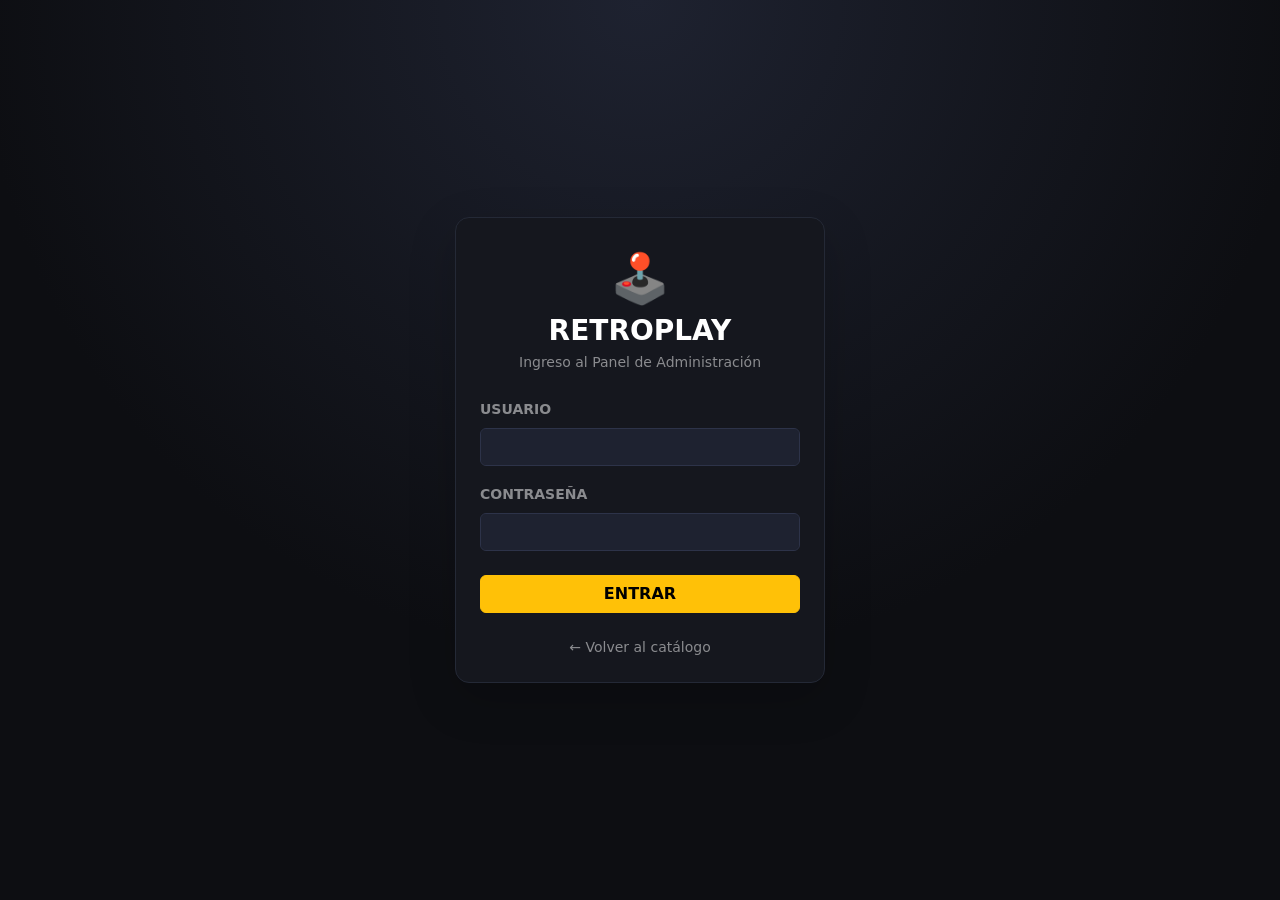
<file: views/login.html>
<!DOCTYPE html>
<html lang="es">

<head>
    <meta charset="UTF-8">
    <meta name="viewport" content="width=device-width, initial-scale=1.0">
    <title>RetroPlay — Login</title>
    <link href="https://cdn.jsdelivr.net/npm/bootstrap@5.3.0/dist/css/bootstrap.min.css" rel="stylesheet">

    <style>
        body {
            background: radial-gradient(circle at top, #1e2230, #0d0e12 60%);
            min-height: 100vh;
            font-family: system-ui, -apple-system, sans-serif;
        }

        .login-card {
            width: 370px;
            background-color: #15171e;
            border: 1px solid #242936;
            border-radius: 14px;
        }

        .form-control {
            background-color: #1e2230;
            border: 1px solid #2d3349;
            color: #ffffff;
        }

        .form-control:focus {
            background-color: #1e2230;
            color: #ffffff;
            border-color: #ffc107;
            box-shadow: none;
        }

        .brand-icon {
            font-size: 3rem;
        }
    </style>
</head>

<body class="d-flex align-items-center justify-content-center" data-bs-theme="dark">

    <main class="card login-card p-4 shadow-lg">
        <div class="text-center mb-4">
            <div class="brand-icon">🕹️</div>
            <h3 class="fw-bold text-white mb-1">RETROPLAY</h3>
            <p class="text-white-50 small mb-0">Ingreso al Panel de Administración</p>
        </div>

        <div id="alert-error" class="alert alert-danger d-none py-2 small text-center"></div>

        <form id="login-form">
            <div class="mb-3">
                <label for="username" class="form-label text-white-50 fw-bold small">USUARIO</label>
                <input type="text" id="username" class="form-control" autocomplete="username" required>
            </div>

            <div class="mb-4">
                <label for="password" class="form-label text-white-50 fw-bold small">CONTRASEÑA</label>
                <input type="password" id="password" class="form-control" autocomplete="current-password" required>
            </div>

            <button type="submit" class="btn btn-warning w-100 fw-bold" id="btn-login">
                ENTRAR
            </button>
        </form>

        <a href="/" class="text-center d-block mt-4 small text-white-50 text-decoration-none">
            ← Volver al catálogo
        </a>
    </main>

    <script>
        const loginForm = document.getElementById('login-form');
        const alertError = document.getElementById('alert-error');
        const btnLogin = document.getElementById('btn-login');

        loginForm.addEventListener('submit', async (e) => {
            e.preventDefault();

            const username = document.getElementById('username').value.trim();
            const password = document.getElementById('password').value.trim();

            alertError.classList.add('d-none');

            if (!username || !password) {
                mostrarError('Debes ingresar usuario y contraseña.');
                return;
            }

            btnLogin.disabled = true;
            btnLogin.textContent = 'INGRESANDO...';

            try {
                const res = await fetch('/api/login', {
                    method: 'POST',
                    headers: { 'Content-Type': 'application/json' },
                    body: JSON.stringify({ username, password })
                });

                const data = await res.json();

                if (data.success) {
                    window.location.href = '/admin';
                } else {
                    mostrarError(data.message || 'Usuario o contraseña incorrectos.');
                }

            } catch (error) {
                mostrarError('No se pudo conectar con el servidor.');
            } finally {
                btnLogin.disabled = false;
                btnLogin.textContent = 'ENTRAR';
            }
        });

        function mostrarError(mensaje) {
            alertError.textContent = mensaje;
            alertError.classList.remove('d-none');
        }
    </script>

</body>

</html>
</file>
